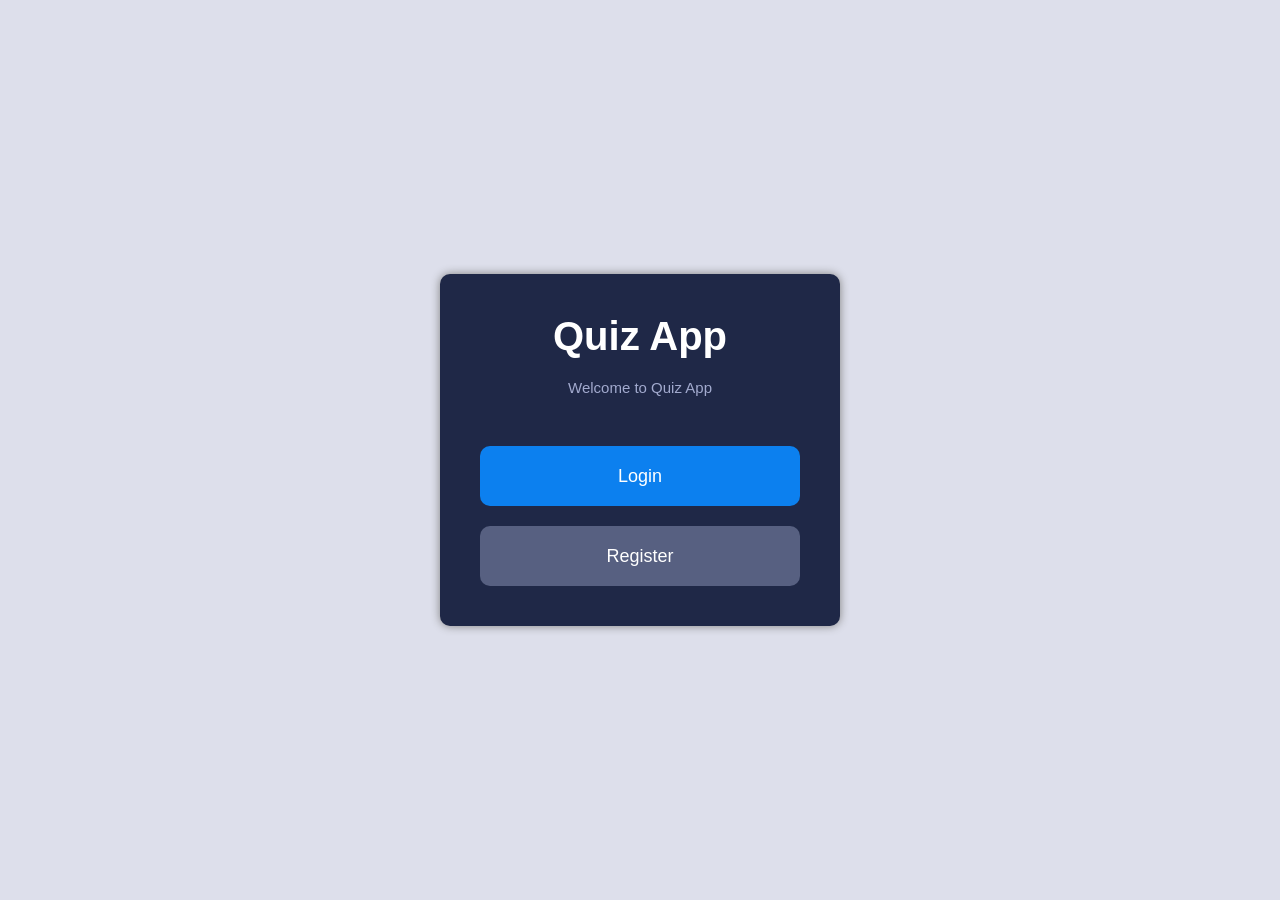
<file: index.html>
<!DOCTYPE html>
<html lang="en">
<head>
    <meta charset="UTF-8">
    <meta name="viewport" content="width=device-width, initial-scale=1.0">
    <title>Quiz App</title>
    <link rel="stylesheet" href="https://cdnjs.cloudflare.com/ajax/libs/font-awesome/6.0.0/css/all.min.css">
    <link rel="stylesheet" href="main.css">
</head>
<body>

<div class="screen" id="screen-welcome">
    <div class="container">
        <h1 class="heading">Quiz App</h1>
        <p class="welcome-sub">Welcome to Quiz App</p>
        <button class="btn" id="btn-go-login">Login</button>
        <button class="btn btn-secondary" id="btn-go-register">Register</button>
    </div>
</div>

<div class="screen hide" id="screen-register">
    <div class="container">
        <h1 class="heading">Register</h1>
        <div class="setting">
            <label>Username</label>
            <input type="text" class="auth-input" id="reg-username" placeholder="Choose a username" autocomplete="off">
            <label>Password</label>
            <input type="password" class="auth-input" id="reg-password" placeholder="Choose a password">
        </div>
        <p class="auth-error hide" id="reg-error">Your username/password has already been used</p>
        <button class="btn" id="btn-register">Register</button>
        <button class="btn btn-secondary" id="btn-reg-return">Return</button>
    </div>
</div>

<div class="screen hide" id="screen-login">
    <div class="container">
        <h1 class="heading">Login</h1>
        <div class="setting">
            <label>Username</label>
            <input type="text" class="auth-input" id="login-username" placeholder="Enter your username" autocomplete="off">
            <label>Password</label>
            <input type="password" class="auth-input" id="login-password" placeholder="Enter your password">
        </div>
        <p class="auth-error hide" id="login-error">Wrong username/password</p>
        <button class="btn" id="btn-login">Login</button>
        <button class="btn btn-secondary" id="btn-login-return">Return</button>
    </div>
</div>

<div class="screen hide" id="screen-start">
    <div class="app-layout">

        <div class="note-board">
            <h2>Notes</h2>
            <textarea id="note-text" placeholder="Write your notes here..."></textarea>
            <div class="note-buttons">
                <button id="save-note">Save</button>
                <button id="hide-note">Hide</button>
            </div>
        </div>

        <div class="container">
            <h1 class="heading">Quiz App</h1>
            <div class="setting">
                <label for="num-questions">Number of Questions</label>
                <select id="num-questions">
                    <option value="5">5</option>
                    <option value="10">10</option>
                    <option value="15">15</option>
                    <option value="20">20</option>
                    <option value="25">25</option>
                    <option value="30">30</option>
                </select>
                <label for="category">Select category</label>
                <select id="category">
                    <option value="">any category</option>
                    <option value="1">prepared question</option>
                    <option value="9">general knowledge</option>
                    <option value="10">books</option>
                    <option value="11">films</option>
                    <option value="12">music</option>
                    <option value="14">television</option>
                    <option value="15">video games</option>
                    <option value="16">board games</option>
                    <option value="17">science and nature</option>
                    <option value="18">computers</option>
                    <option value="19">mathematics</option>
                    <option value="20">mythology</option>
                    <option value="21">sports</option>
                    <option value="22">geography</option>
                    <option value="23">history</option>
                    <option value="24">politics</option>
                    <option value="25">art</option>
                    <option value="28">vehicles</option>
                </select>
                <label for="difficulty">Select difficulty</label>
                <select id="difficulty">
                    <option value="">any difficulty</option>
                    <option value="easy">easy</option>
                    <option value="medium">medium</option>
                    <option value="hard">hard</option>
                </select>
                <label for="time">Select time per Question</label>
                <select id="time">
                    <option value="10">10</option>
                    <option value="20">20</option>
                    <option value="30">30</option>
                    <option value="45">45</option>
                    <option value="60">60</option>
                </select>
            </div>
            <button class="btn start" id="btn-start">Start quiz</button>
        </div>

        <div class="leaderboard" id="stats-panel">
            <h2>Player Stats</h2>
            <div id="stats-content">
                <p style="color:#a2aace;font-size:13px;text-align:center;margin-top:10px;">No data yet. Play a game!</p>
            </div>
        </div>

    </div>
</div>

<div class="screen hide" id="screen-quiz">
    <div class="app-layout">

        <div class="note-board">
            <h2>Notes</h2>
            <textarea id="note-text-quiz" placeholder="Write your notes here..."></textarea>
            <div class="note-buttons">
                <button id="save-note-quiz">Save</button>
                <button id="hide-note-quiz">Hide</button>
            </div>
        </div>

        <div class="container">
            <div class="timer">
                <div class="progress">
                    <div class="progress-bar"></div>
                    <span class="progress-text"></span>
                </div>
            </div>
            <div class="question-wapper">
                <div class="number">
                    Question <span class="current">1</span><span class="total">/10</span>
                </div>
                <div class="question">Loading...</div>
            </div>
            <div class="answer-wapper"></div>
            <button class="btn submit" disabled>Submit</button>
            <button class="btn next">Next</button>
        </div>

        <div class="leaderboard">
            <h2>Top 10 Scores</h2>
            <ul id="leaderboard-list"></ul>
        </div>

    </div>
</div>

<div class="screen hide" id="screen-end">
    <div class="container">
        <h1 class="heading">Quiz App</h1>
        <div class="score">
            <span class="score-text">Your Score:</span>
            <div>
                <span class="final-score">0</span>
                <span class="total-score">/ 10</span>
            </div>
            <button class="btn restart">Restart Quiz</button>
        </div>
    </div>
</div>

<script src="main.js"></script>
</body>
</html>
</file>
<file: main.css>
* {
    margin: 0;
    padding: 0;
    box-sizing: border-box;
    font-family: 'Gill Sans','Gill Sans MT',Calibri,'Trebuchet MS',sans-serif;
}

body {
    min-height: 100vh;
    background-color: #dddfeb;
}

.screen {
    width: 100%;
    min-height: 100vh;
    display: flex;
    align-items: center;
    justify-content: center;
    padding: 40px 16px;
}
.screen.hide { display: none; }

.container {
    position: relative;
    width: 100%;
    max-width: 400px;
    background-color: #1f2847;
    padding: 40px;
    overflow: hidden;
    border-radius: 10px;
    box-shadow: 0 0 10px gray;
}

.heading {
    text-align: center;
    font-size: 40px;
    color: #fff;
    margin-bottom: 50px;
}

.welcome-sub {
    color: #a2aace;
    text-align: center;
    font-size: 15px;
    margin-top: -30px;
    margin-bottom: 30px;
}

label {
    display: block;
    font-size: 12px;
    margin-bottom: 10px;
    color: #fff;
    text-transform: capitalize;
}
select {
    width: 100%;
    padding: 10px;
    text-transform: capitalize;
    border-radius: 5px;
    margin-bottom: 20px;
    background-color: #fff;
    color: #1f2847;
    font-size: 14px;
    border: none;
    outline: none;
}

.auth-input {
    width: 100%;
    padding: 10px;
    border-radius: 5px;
    margin-bottom: 20px;
    background-color: #fff;
    color: #1f2847;
    font-size: 14px;
    border: none;
    outline: none;
    font-family: 'Gill Sans','Gill Sans MT',Calibri,'Trebuchet MS',sans-serif;
}

.auth-error {
    color: #fc3939;
    font-size: 13px;
    text-align: center;
    margin-top: -10px;
    margin-bottom: 14px;
}
.auth-error.hide { display: none; }

.btn {
    width: 100%;
    height: 60px;
    background-color: #0c80ef;
    border: none;
    border-radius: 10px;
    color: #fff;
    margin-top: 20px;
    font-size: 18px;
    font-weight: 500;
    cursor: pointer;
    transition: all .3s linear;
}
.btn:hover { background-color: #0a6bc5; }
.btn:disabled { cursor: not-allowed; background-color: #576081; }
.btn-secondary { background-color: #576081; }
.btn-secondary:hover { background-color: #424e6b; }

.hide { display: none; }

.timer {
    width: 100%;
    height: 100px;
    display: flex;
    align-items: center;
    justify-content: center;
    margin-bottom: 30px;
}
.timer .progress {
    position: relative;
    width: 100%;
    height: 40px;
    background-color: transparent;
    border-radius: 30px;
    overflow: hidden;
    margin-bottom: 10px;
    border: 3px solid #3f4868;
}
.timer .progress .progress-bar {
    width: 100%;
    height: 100%;
    border-radius: 30px;
    background: linear-gradient(to right,#ea517c,#b478f1);
    transition: 1s linear;
}
.timer .progress .progress-text {
    position: absolute;
    top: 50%; left: 50%;
    transform: translate(-50%,-50%);
    color: #fff;
    font-size: 16px;
    font-weight: 500;
}

.question-wapper .number {
    color: #a2aace;
    font-size: 25px;
    font-weight: 500;
    margin-bottom: 20px;
}
.question-wapper .number .total { color: #576081; font-size: 18px; }
.question-wapper .question {
    color: #fff;
    font-size: 20px;
    font-weight: 500;
    margin-bottom: 20px;
}

.answer-wapper .answer {
    width: 100%;
    height: 60px;
    padding: 20px;
    border-radius: 10px;
    color: #fff;
    border: 3px solid #3f4868;
    display: flex;
    align-items: center;
    justify-content: space-between;
    margin-bottom: 20px;
    cursor: pointer;
    transition: .3s linear;
}
.answer .checkbox {
    width: 20px; height: 20px;
    font-size: 12px;
    border-radius: 50%;
    border: 3px solid #3f4868;
    display: flex; align-items: center; justify-content: center;
    transition: .3s linear;
}
.answer .checkbox .icon { opacity: 0; }
.answer:hover:not(.checked) .checkbox,
.answer.selected .checkbox { background-color: #0c80ef; border-color: #0c80ef; }
.answer.selected .checkbox .icon { opacity: 1; }
.answer.correct { border-color: #0cef2a; }
.answer.wrong { border-color: #fc3939; }
.question-wapper, .answer-wapper { margin-bottom: 50px; }
.btn.next { display: none; }

.end-screen .score,
.score {
    color: #fff;
    font-size: 25px;
    font-weight: 500;
    margin-bottom: 60px;
    text-align: center;
}
.score-text { color: #a2aace; font-size: 16px; display: block; margin-bottom: 10px; }

.app-layout {
    display: flex;
    justify-content: center;
    align-items: flex-start;
    gap: 30px;
    flex-wrap: nowrap;
    padding: 0 16px;
    width: 100%;
}

.leaderboard {
    width: 350px;
    min-width: 350px;
    flex-shrink: 0;
    background: #1f2847;
    padding: 20px;
    border-radius: 10px;
    color: white;
    box-shadow: 0 0 10px gray;
}
.leaderboard h2 { text-align: center; margin-bottom: 20px; }
#leaderboard-list { list-style: none; }
#leaderboard-list li {
    padding: 8px;
    border-bottom: 1px solid #3f4868;
    display: flex;
    justify-content: space-between;
    font-size: 14px;
}

.note-board {
    width: 350px;
    min-width: 350px;
    flex-shrink: 0;
    background: #1f2847;
    padding: 20px;
    border-radius: 10px;
    color: white;
    box-shadow: 0 0 10px gray;
}
.note-board h2 { text-align: center; margin-bottom: 15px; }
#note-text,#note-text-quiz {
    width: 100%;
    height: 322px;
    padding: 10px;
    border-radius: 5px;
    border: none;
    resize: none;
    margin-bottom: 10px;
    font-family: 'Gill Sans','Gill Sans MT',Calibri,'Trebuchet MS',sans-serif;
    font-size: 13px;
}
.note-buttons { display: flex; gap: 10px; }
.note-buttons button {
    flex: 1;
    padding: 10px;
    border: none;
    background: #0c80ef;
    color: white;
    border-radius: 5px;
    cursor: pointer;
    font-family: 'Gill Sans','Gill Sans MT',Calibri,'Trebuchet MS',sans-serif;
}
.note-buttons button:hover { background: #0a6bc5; }

.user-tag {
    color: #a2aace;
    font-size: 13px;
    text-align: center;
    margin-bottom: 10px;
    margin-top: -20px;
}

.stat-item { margin-bottom: 18px; }
.stat-username {
    color: #fff;
    font-size: 13px;
    font-weight: 600;
    margin-bottom: 6px;
    white-space: nowrap;
    overflow: hidden;
    text-overflow: ellipsis;
}
.stat-bar-track {
    height: 18px;
    background: #3f4868;
    border-radius: 9px;
    overflow: hidden;
    display: flex;
    margin-bottom: 4px;
}
.stat-bar-correct {
    background: #0cef2a;
    height: 100%;
    transition: width .6s ease;
    min-width: 0;
}
.stat-bar-wrong {
    background: #fc3939;
    height: 100%;
    transition: width .6s ease;
    min-width: 0;
}
.stat-pct { font-size: 12px; color: #0cef2a; }
.stat-total { font-size: 11px; color: #576081; margin-top: 2px; }

#screen-end {
    align-items: center;
    justify-content: center;
}

@media (max-width:768px) {
    .app-layout { flex-direction: column; align-items: center; }
    .note-board,.leaderboard { width: 100%; max-width: 400px; }
}
</file>
